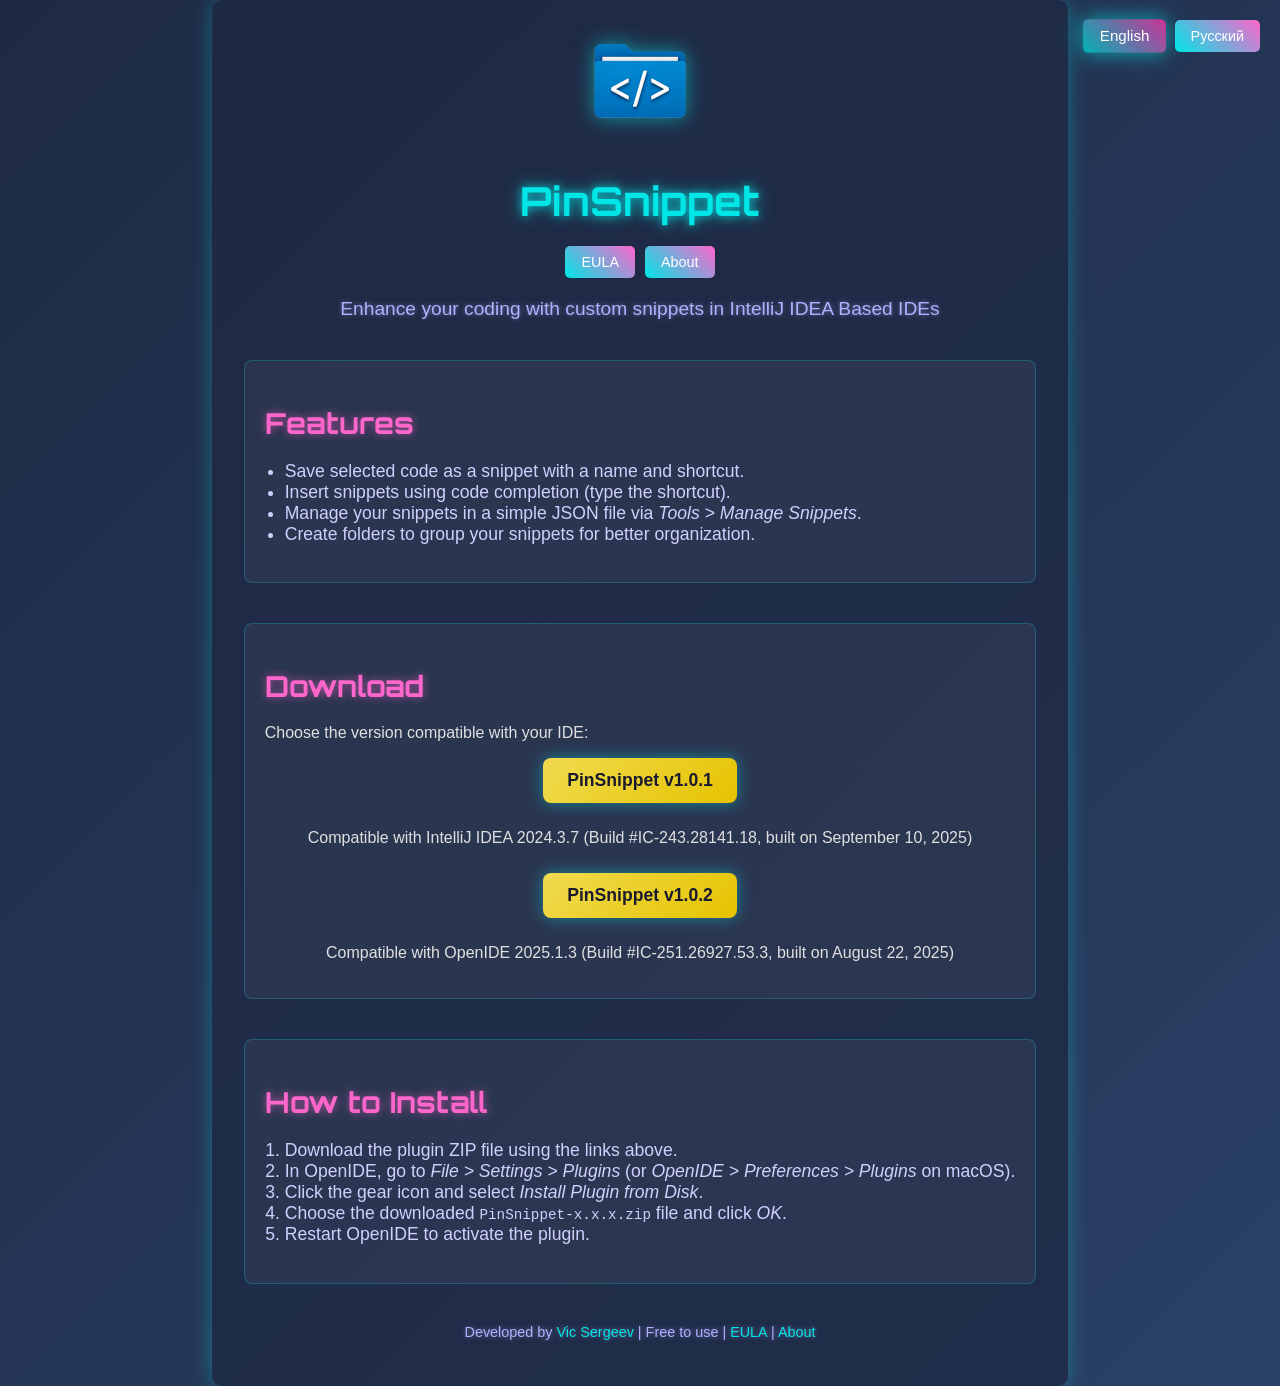
<file: index.html>
<!DOCTYPE html>
<html lang="en">
<head>
    <meta charset="UTF-8">
    <meta name="viewport" content="width=device-width, initial-scale=1.0">
    <title>PinSnippet - IDEA Based IDE Plugin</title>
    <link rel="stylesheet" href="src/styles.css">
</head>
<body>
    <div class="container">
        <div class="language-switcher">
            <button class="language-button" data-lang="en">English</button>
            <button class="language-button" data-lang="ru">Русский</button>
        </div>
        <img src="src/img.png" alt="PinSnippet Icon" class="icon">
        <h1 data-i18n="home_title">PinSnippet</h1>
        <div class="nav-links">
            <a href="eula.html" class="nav-button" data-i18n="nav_eula">EULA</a>
            <a href="about.html" class="nav-button" data-i18n="nav_about">About</a>
        </div>
        <p class="tagline" data-i18n="tagline">Enhance your coding with custom snippets in IntelliJ IDEA Based IDEs</p>
        
        <section class="features">
            <h2 data-i18n="features_title">Features</h2>
            <ul>
                <li data-i18n="feature_1">Save selected code as a snippet with a name and shortcut.</li>
                <li data-i18n="feature_2">Insert snippets using code completion (type the shortcut).</li>
                <li data-i18n="feature_3">Manage your snippets in a simple JSON file via <em>Tools > Manage Snippets</em>.</li>
                <li data-i18n="feature_4">Create folders to group your snippets for better organization.</li>
            </ul>
        </section>
        <section class="download">
            <h2 data-i18n="download_title">Download</h2>
            <p data-i18n="download_text">Choose the version compatible with your IDE:</p>
            <div class="download-buttons">
                <a href="downloads/PinSnippet-1.0.1.zip" class="download-button" data-i18n="download_button_1_0_1">PinSnippet v1.0.1</a>
                <p data-i18n="download_note_1_0_1">Compatible with IntelliJ IDEA 2024.3.7 (Build #IC-243.28141.18, built on September 10, 2025)</p>
                <a href="downloads/PinSnippet-1.0.2.zip" class="download-button" data-i18n="download_button_1_0_2">PinSnippet v1.0.2</a>
                <p data-i18n="download_note_1_0_2">Compatible with OpenIDE 2025.1.3 (Build #IC-251.26927.53.3, built on August 22, 2025)</p>
            </div>
        </section>
        <section class="installation">
            <h2 data-i18n="installation_title">How to Install</h2>
            <ol>
                <li data-i18n="install_step_1">Download the plugin ZIP file using the links above.</li>
                <li data-i18n="install_step_2">In OpenIDE, go to <em>File > Settings > Plugins</em> (or <em>OpenIDE > Preferences > Plugins</em> on macOS).</li>
                <li data-i18n="install_step_3">Click the gear icon and select <em>Install Plugin from Disk</em>.</li>
                <li data-i18n="install_step_4">Choose the downloaded <code>PinSnippet-x.x.x.zip</code> file and click <em>OK</em>.</li>
                <li data-i18n="install_step_5">Restart OpenIDE to activate the plugin.</li>
            </ol>
        </section>
        <footer>
            <p>Developed by <a href="https://github.com/VicTheGeek">Vic Sergeev</a> | Free to use | <a href="eula.html">EULA</a> | <a href="about.html">About</a></p>
        </footer>
    </div>
    <script src="src/localization.js"></script>
</body>
</html>
</file>
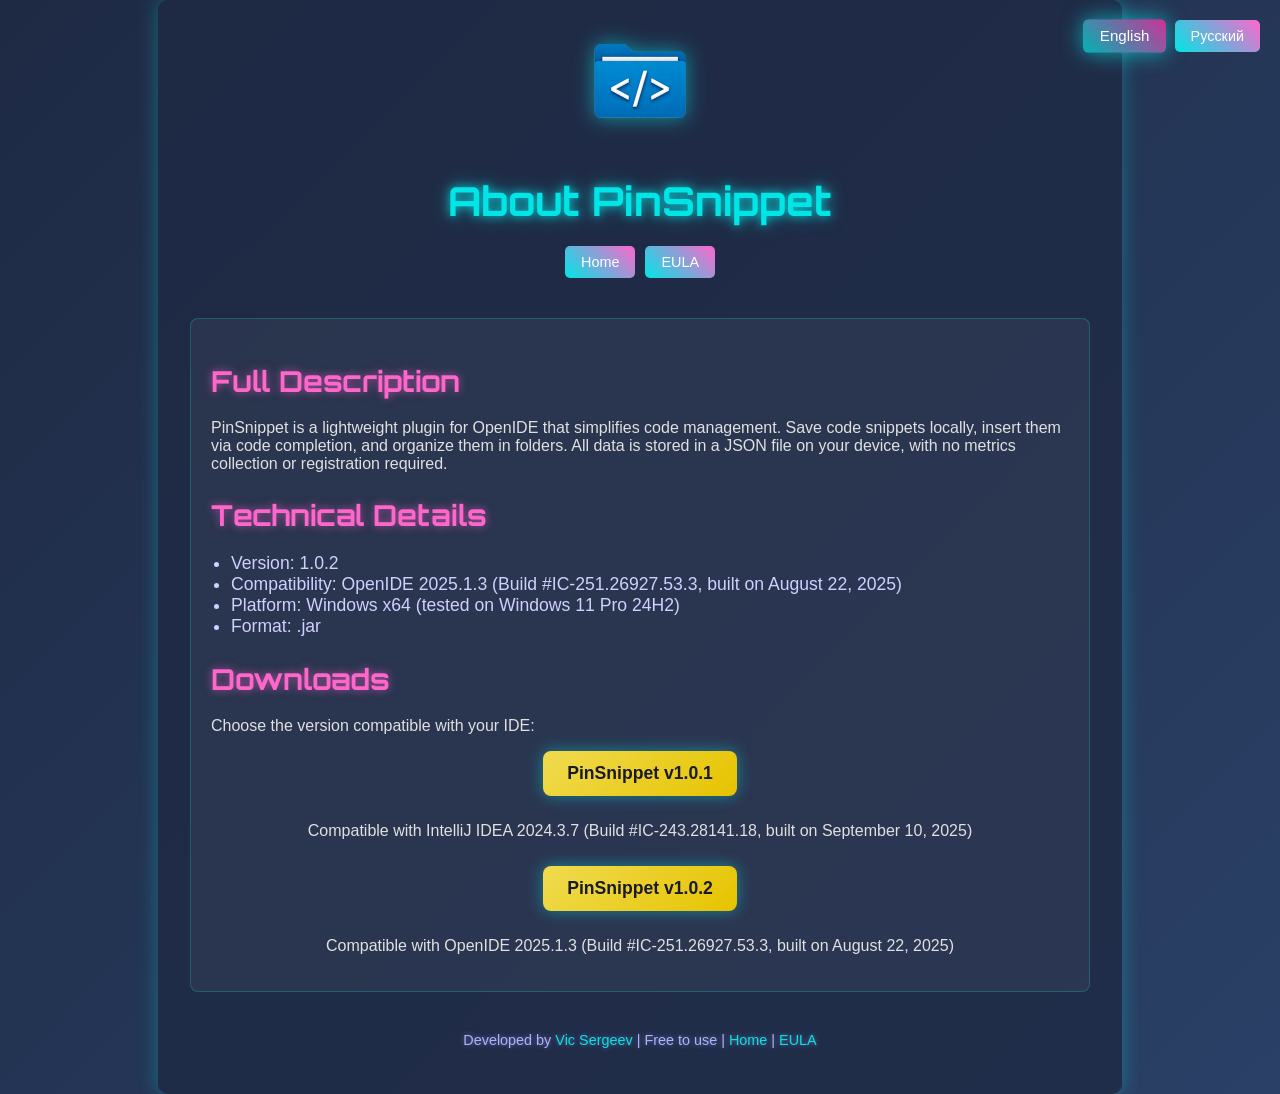
<file: about.html>
<!DOCTYPE html>
<html lang="en">
<head>
    <meta charset="UTF-8">
    <meta name="viewport" content="width=device-width, initial-scale=1.0">
    <title>PinSnippet - About</title>
    <link rel="stylesheet" href="src/styles.css">
</head>
<body>
    <div class="container">
        <div class="language-switcher">
            <button class="language-button" data-lang="en">English</button>
            <button class="language-button" data-lang="ru">Русский</button>
        </div>
        <img src="src/img.png" alt="PinSnippet Icon" class="icon">
        <h1 data-i18n="about_title">About PinSnippet</h1>
        <div class="nav-links">
            <a href="index.html" class="nav-button" data-i18n="nav_home">Home</a>
            <a href="eula.html" class="nav-button" data-i18n="nav_eula">EULA</a>
        </div>
        <section class="about">
            <h2 data-i18n="full_description_title">Full Description</h2>
            <p data-i18n="full_description_text">PinSnippet is a lightweight plugin for OpenIDE that simplifies code management. Save code snippets locally, insert them via code completion, and organize them in folders. All data is stored in a JSON file on your device, with no metrics collection or registration required.</p>
            
            <h2 data-i18n="technical_details_title">Technical Details</h2>
            <ul>
                <li data-i18n="tech_detail_version">Version: 1.0.2</li>
                <li data-i18n="tech_detail_compatibility">Compatibility: OpenIDE 2025.1.3 (Build #IC-251.26927.53.3, built on August 22, 2025)</li>
                <li data-i18n="tech_detail_platform">Platform: Windows x64 (tested on Windows 11 Pro 24H2)</li>
                <li data-i18n="tech_detail_format">Format: .jar</li>
            </ul>
            
            <h2 data-i18n="downloads_title">Downloads</h2>
            <p data-i18n="download_text">Choose the version compatible with your IDE:</p>
            <div class="download-buttons">
                <a href="downloads/PinSnippet-1.0.1.zip" class="download-button" data-i18n="download_button_1_0_1">PinSnippet v1.0.1</a>
                <p data-i18n="download_note_1_0_1">Compatible with IntelliJ IDEA 2024.3.7 (Build #IC-243.28141.18, built on September 10, 2025)</p>
                <a href="downloads/PinSnippet-1.0.2.zip" class="download-button" data-i18n="download_button_1_0_2">PinSnippet v1.0.2</a>
                <p data-i18n="download_note_1_0_2">Compatible with OpenIDE 2025.1.3 (Build #IC-251.26927.53.3, built on August 22, 2025)</p>
            </div>
        </section>
        <footer>
            <p>Developed by <a href="https://github.com/VicTheGeek">Vic Sergeev</a> | Free to use | <a href="index.html">Home</a> | <a href="eula.html">EULA</a></p>
        </footer>
    </div>
    <script src="src/localization.js"></script>
</body>
</html>
</file>
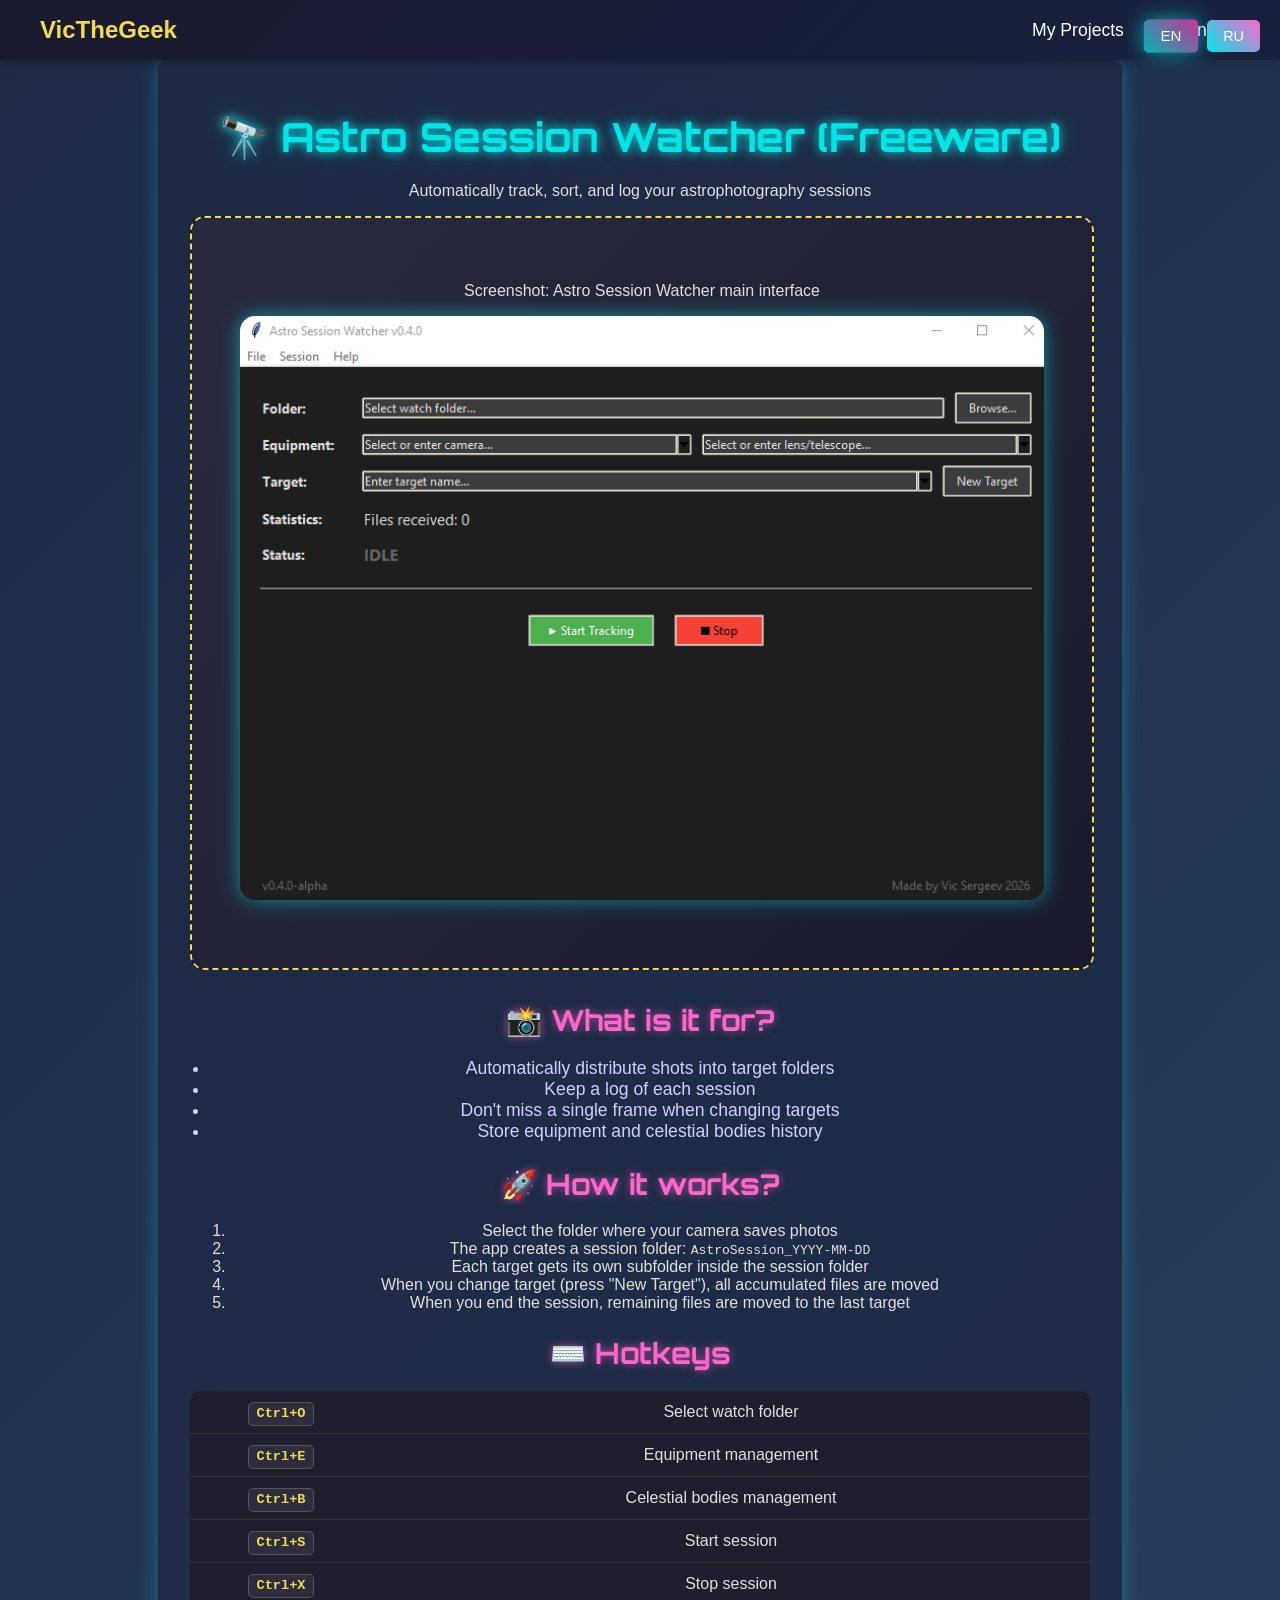
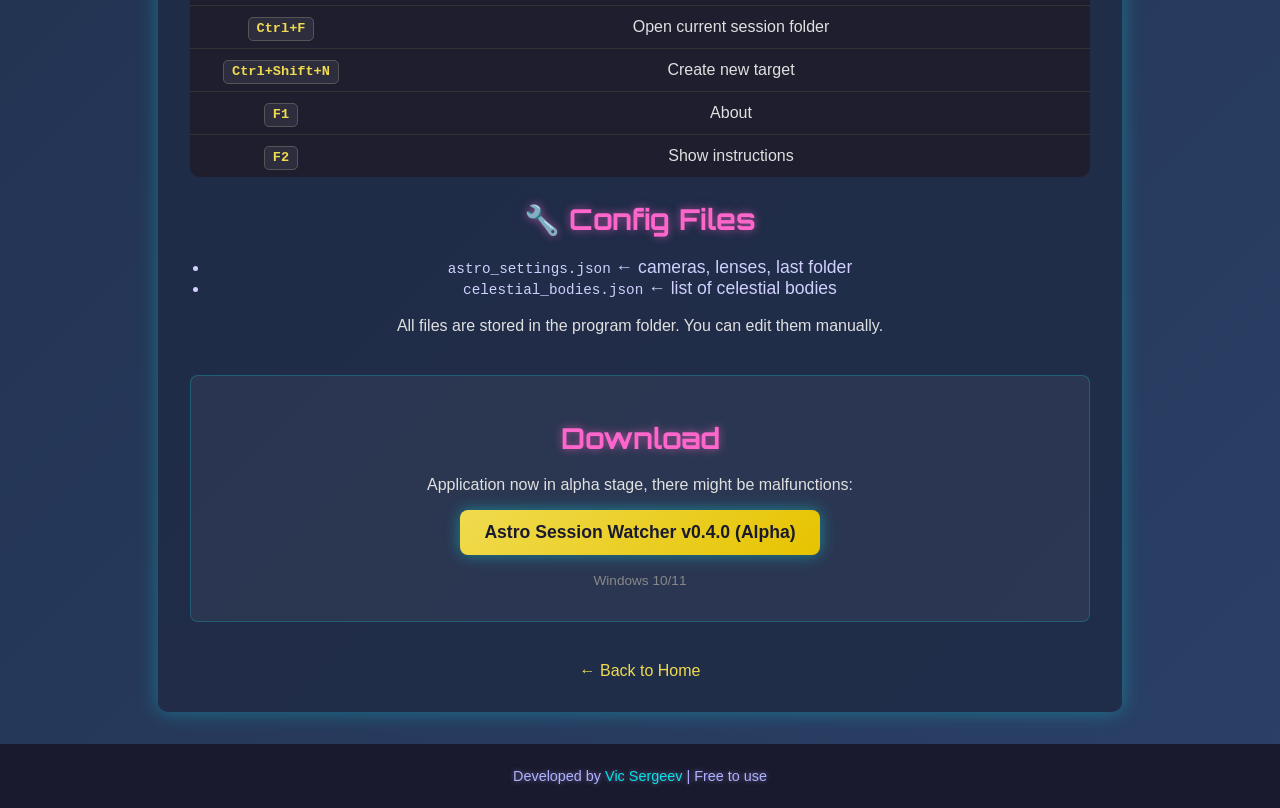
<file: astro.html>
<!DOCTYPE html>
<html lang="en">
<head>
    <meta charset="UTF-8">
    <meta name="viewport" content="width=device-width, initial-scale=1.0">
    <title>Astro Session Watcher - Astrophotography Tool</title>
    <link rel="stylesheet" href="src/styles.css">
</head>
<body>
    <nav class="navbar">
        <div class="nav-container">
            <div class="nav-logo">
                <a href="index.html">VicTheGeek</a>
            </div>
            <ul class="nav-menu">
                <li><a href="projects.html">My Projects</a></li>
                <li><a href="astronomy.html">Astronomy</a></li>
            </ul>
            <div class="language-switcher">
                <button class="language-button" data-lang="en">EN</button>
                <button class="language-button" data-lang="ru">RU</button>
            </div>
        </div>
    </nav>

    <main class="project-page">
        <div class="container">

            <h1>🔭 Astro Session Watcher (Freeware)</h1>
            <p class="project-tagline">Automatically track, sort, and log your astrophotography sessions</p>

            <div class="screenshot-placeholder full-width">
                <div class="placeholder-content">
                    <p>Screenshot: Astro Session Watcher main interface</p>
                    <img src="src/1.png" alt="ASW" class="icon">
                </div>
            </div>

            <section class="project-description">
                <h2>📸 What is it for?</h2>
                <ul>
                    <li>Automatically distribute shots into target folders</li>
                    <li>Keep a log of each session</li>
                    <li>Don't miss a single frame when changing targets</li>
                    <li>Store equipment and celestial bodies history</li>
                </ul>
            </section>

            <section class="project-description">
                <h2>🚀 How it works?</h2>
                <ol>
                    <li>Select the folder where your camera saves photos</li>
                    <li>The app creates a session folder: <code>AstroSession_YYYY-MM-DD</code></li>
                    <li>Each target gets its own subfolder inside the session folder</li>
                    <li>When you change target (press "New Target"), all accumulated files are moved</li>
                    <li>When you end the session, remaining files are moved to the last target</li>
                </ol>
            </section>

            <section class="project-description">
                <h2>⌨️ Hotkeys</h2>
                <table class="hotkeys-table">
                    <tr><td><kbd>Ctrl+O</kbd></td><td>Select watch folder</td></tr>
                    <tr><td><kbd>Ctrl+E</kbd></td><td>Equipment management</td></tr>
                    <tr><td><kbd>Ctrl+B</kbd></td><td>Celestial bodies management</td></tr>
                    <tr><td><kbd>Ctrl+S</kbd></td><td>Start session</td></tr>
                    <tr><td><kbd>Ctrl+X</kbd></td><td>Stop session</td></tr>
                    <tr><td><kbd>Ctrl+F</kbd></td><td>Open current session folder</td></tr>
                    <tr><td><kbd>Ctrl+Shift+N</kbd></td><td>Create new target</td></tr>
                    <tr><td><kbd>F1</kbd></td><td>About</td></tr>
                    <tr><td><kbd>F2</kbd></td><td>Show instructions</td></tr>
                </table>
            </section>

            <section class="project-description">
                <h2>🔧 Config Files</h2>
                <ul>
                    <li><code>astro_settings.json</code> ← cameras, lenses, last folder</li>
                    <li><code>celestial_bodies.json</code> ← list of celestial bodies</li>
                </ul>
                <p>All files are stored in the program folder. You can edit them manually.</p>
            </section>

            <!-- Исправленный блок Download - теперь текст свой и выравнивание по центру -->
            <section class="download download-centered">
                <h2>Download</h2>
                <p>Application now in alpha stage, there might be malfunctions:</p>
                <div class="download-buttons">
                    <a href="downloads/ASW-v.0.4.0-alpha.zip" class="download-button">Astro Session Watcher v0.4.0 (Alpha)</a>
                    <p class="download-note">Windows 10/11</p>
                </div>
            </section>

            <div class="back-link">
                <a href="index.html">← Back to Home</a>
            </div>
        </div>
    </main>

    <footer class="footer-centered">
        <p>Developed by <a href="https://github.com/VicTheGeek">Vic Sergeev</a> | Free to use</p>
    </footer>

    <script src="src/localization.js"></script>
</body>
</html>
</file>
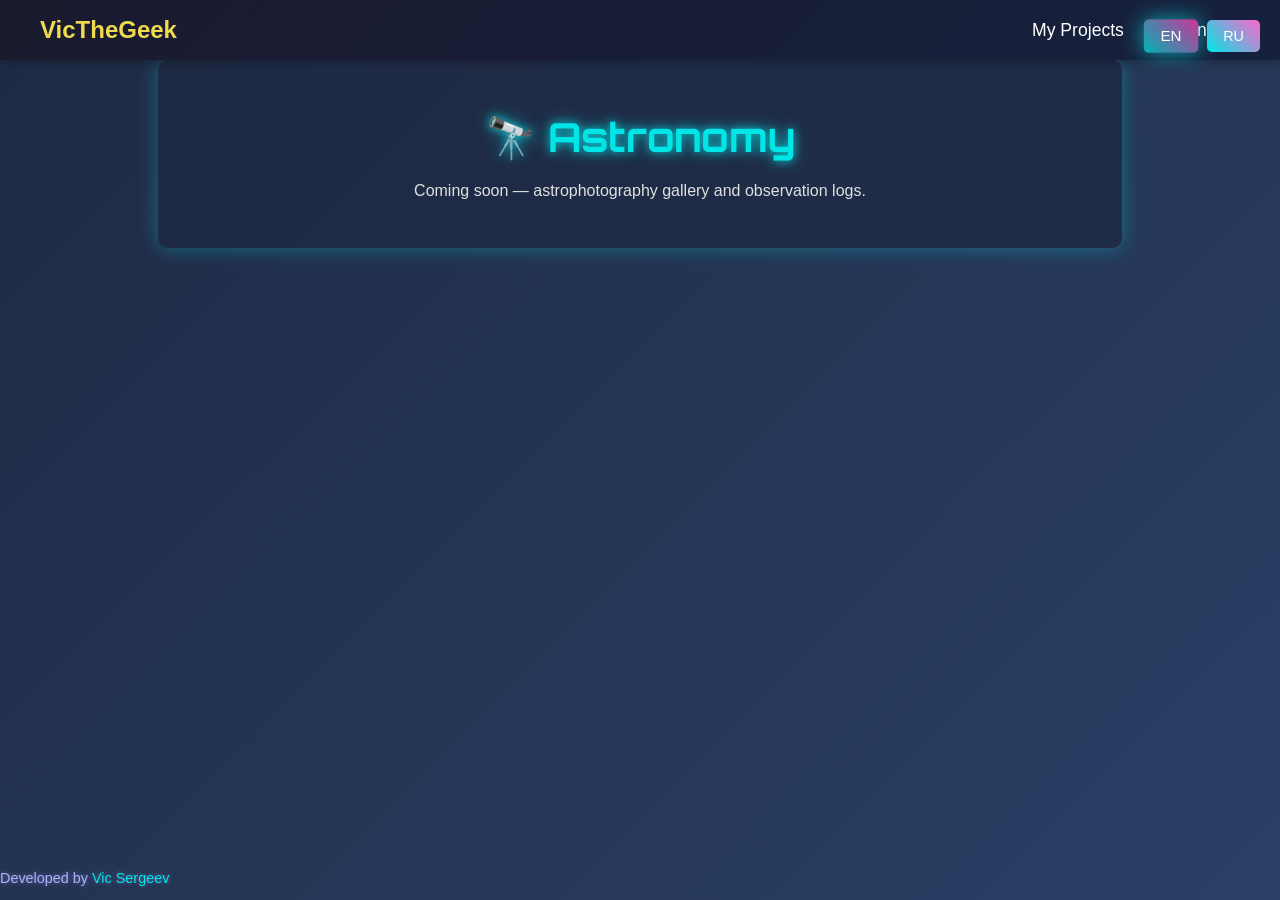
<file: astronomy.html>
<!DOCTYPE html>
<html lang="en">
<head>
    <meta charset="UTF-8">
    <meta name="viewport" content="width=device-width, initial-scale=1.0">
    <title>Astronomy - VicTheGeek</title>
    <link rel="stylesheet" href="src/styles.css">
</head>
<body>
    <nav class="navbar">
        <div class="nav-container">
            <div class="nav-logo">
                <a href="index.html">VicTheGeek</a>
            </div>
            <ul class="nav-menu">
                <li><a href="projects.html">My Projects</a></li>
                <li><a href="astronomy.html">Astronomy</a></li>
            </ul>
            <div class="language-switcher">
                <button class="language-button" data-lang="en">EN</button>
                <button class="language-button" data-lang="ru">RU</button>
            </div>
        </div>
    </nav>

    <main class="astronomy-page">
        <div class="container">
            <h1>🔭 Astronomy</h1>
            <p>Coming soon — astrophotography gallery and observation logs.</p>
        </div>
    </main>

    <footer>
        <p>Developed by <a href="https://github.com/VicTheGeek">Vic Sergeev</a></p>
    </footer>

    <script src="src/localization.js"></script>
</body>
</html>
</file>
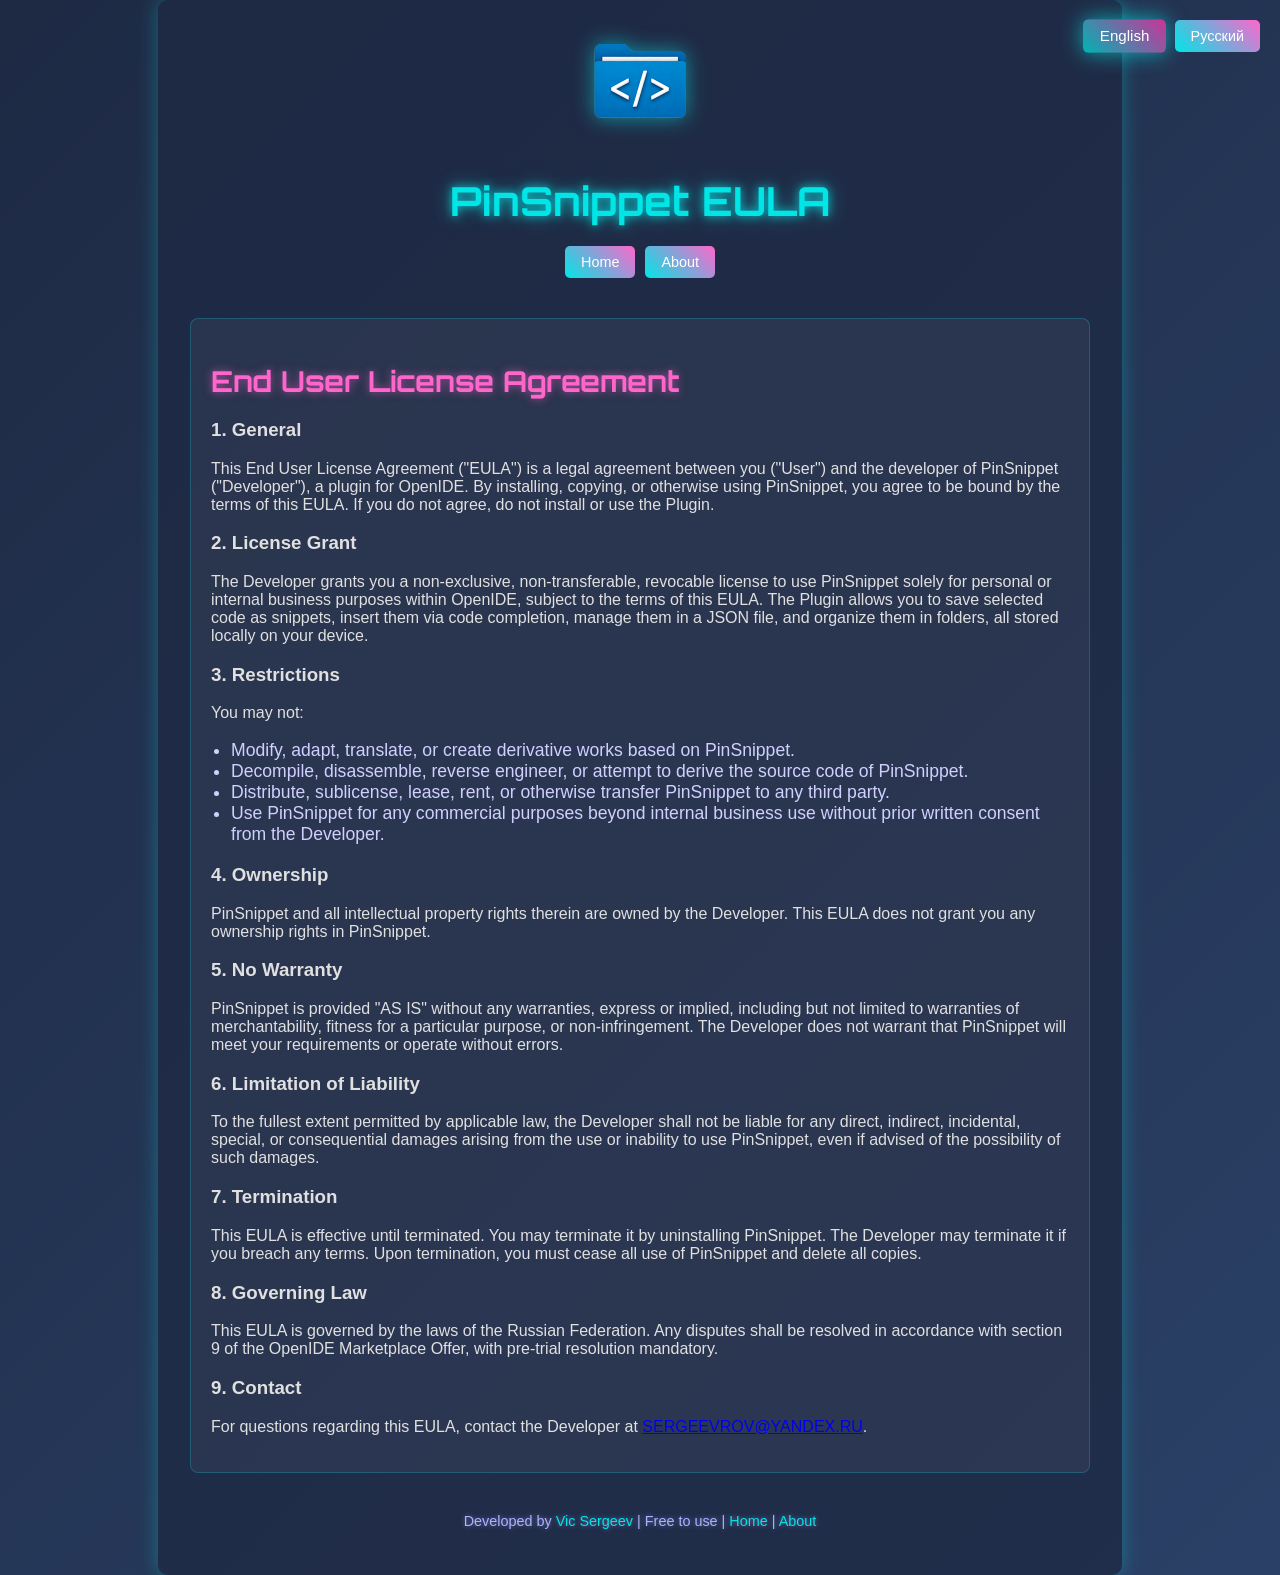
<file: eula.html>
<!DOCTYPE html>
<html lang="en">
<head>
    <meta charset="UTF-8">
    <meta name="viewport" content="width=device-width, initial-scale=1.0">
    <title>PinSnippet - EULA</title>
    <link rel="stylesheet" href="src/styles.css">
</head>
<body>
    <div class="container">
        <div class="language-switcher">
            <button class="language-button" data-lang="en">English</button>
            <button class="language-button" data-lang="ru">Русский</button>
        </div>
        <img src="src/img.png" alt="PinSnippet Icon" class="icon">
        <h1 data-i18n="eula_title">PinSnippet EULA</h1>
        <div class="nav-links">
            <a href="index.html" class="nav-button" data-i18n="nav_home">Home</a>
            <a href="about.html" class="nav-button" data-i18n="nav_about">About</a>
        </div>
        <section class="eula">
            <div id="eula-english">
                <h2 data-i18n="eula_english_title">End User License Agreement</h2>
                <h3>1. General</h3>
                <p>This End User License Agreement ("EULA") is a legal agreement between you ("User") and the developer of PinSnippet ("Developer"), a plugin for OpenIDE. By installing, copying, or otherwise using PinSnippet, you agree to be bound by the terms of this EULA. If you do not agree, do not install or use the Plugin.</p>
                <h3>2. License Grant</h3>
                <p>The Developer grants you a non-exclusive, non-transferable, revocable license to use PinSnippet solely for personal or internal business purposes within OpenIDE, subject to the terms of this EULA. The Plugin allows you to save selected code as snippets, insert them via code completion, manage them in a JSON file, and organize them in folders, all stored locally on your device.</p>
                <h3>3. Restrictions</h3>
                <p>You may not:</p>
                <ul>
                    <li>Modify, adapt, translate, or create derivative works based on PinSnippet.</li>
                    <li>Decompile, disassemble, reverse engineer, or attempt to derive the source code of PinSnippet.</li>
                    <li>Distribute, sublicense, lease, rent, or otherwise transfer PinSnippet to any third party.</li>
                    <li>Use PinSnippet for any commercial purposes beyond internal business use without prior written consent from the Developer.</li>
                </ul>
                <h3>4. Ownership</h3>
                <p>PinSnippet and all intellectual property rights therein are owned by the Developer. This EULA does not grant you any ownership rights in PinSnippet.</p>
                <h3>5. No Warranty</h3>
                <p>PinSnippet is provided "AS IS" without any warranties, express or implied, including but not limited to warranties of merchantability, fitness for a particular purpose, or non-infringement. The Developer does not warrant that PinSnippet will meet your requirements or operate without errors.</p>
                <h3>6. Limitation of Liability</h3>
                <p>To the fullest extent permitted by applicable law, the Developer shall not be liable for any direct, indirect, incidental, special, or consequential damages arising from the use or inability to use PinSnippet, even if advised of the possibility of such damages.</p>
                <h3>7. Termination</h3>
                <p>This EULA is effective until terminated. You may terminate it by uninstalling PinSnippet. The Developer may terminate it if you breach any terms. Upon termination, you must cease all use of PinSnippet and delete all copies.</p>
                <h3>8. Governing Law</h3>
                <p>This EULA is governed by the laws of the Russian Federation. Any disputes shall be resolved in accordance with section 9 of the OpenIDE Marketplace Offer, with pre-trial resolution mandatory.</p>
                <h3>9. Contact</h3>
                <p>For questions regarding this EULA, contact the Developer at <a href="mailto:SERGEEVROV@YANDEX.RU">SERGEEVROV@YANDEX.RU</a>.</p>
            </div>

            <div id="eula-russian" style="display: none;">
                <h2 data-i18n="eula_russian_title">Лицензионное соглашение с конечным пользователем</h2>
                <h3>1. Общие положения</h3>
                <p>Настоящее Лицензионное соглашение с конечным пользователем ("EULA") является юридическим соглашением между вами ("Пользователь") и разработчиком PinSnippet ("Разработчик"), плагина для OpenIDE. Устанавливая, копируя или иным образом используя PinSnippet, вы соглашаетесь соблюдать условия данного EULA. Если вы не согласны, не устанавливайте и не используйте Плагин.</p>
                <h3>2. Предоставление лицензии</h3>
                <p>Разработчик предоставляет вам неисключительную, непередаваемую, отзывную лицензию на использование PinSnippet исключительно для личных или внутренних деловых целей в рамках OpenIDE в соответствии с условиями данного EULA. Плагин позволяет сохранять выделенный код в виде сниппетов, вставлять их через автодополнение кода, управлять ими в JSON-файле и организовывать в папки, при этом все данные хранятся локально на вашем устройстве.</p>
                <h3>3. Ограничения</h3>
                <p>Вы не имеете права:</p>
                <ul>
                    <li>Модифицировать, адаптировать, переводить или создавать производные работы на основе PinSnippet.</li>
                    <li>Декомпилировать, дизассемблировать, осуществлять реверс-инжиниринг или иным образом пытаться получить исходный код PinSnippet.</li>
                    <li>Распространять, сублицензировать, сдавать в аренду или иным образом передавать PinSnippet третьим лицам.</li>
                    <li>Использовать PinSnippet в коммерческих целях за пределами внутреннего делового использования без предварительного письменного согласия Разработчика.</li>
                </ul>
                <h3>4. Право собственности</h3>
                <p>PinSnippet и все права интеллектуальной собственности на него принадлежат Разработчику. Данное EULA не предоставляет вам прав собственности на PinSnippet.</p>
                <h3>5. Отсутствие гарантий</h3>
                <p>PinSnippet предоставляется "КАК ЕСТЬ" без каких-либо гарантий, явных или подразумеваемых, включая, но не ограничиваясь, гарантиями товарной пригодности, пригодности для определённой цели или ненарушения прав. Разработчик не гарантирует, что PinSnippet будет соответствовать вашим требованиям или работать без ошибок.</p>
                <h3>6. Ограничение ответственности</h3>
                <p>В максимальной степени, разрешённой применимым законодательством, Разработчик не несёт ответственности за любые прямые, косвенные, случайные, специальные или косвенные убытки, возникшие в результате использования или невозможности использования PinSnippet, даже если он был уведомлён о возможности таких убытков.</p>
                <h3>7. Прекращение действия</h3>
                <p>Данное EULA действует до его прекращения. Вы можете прекратить его действие, удалив PinSnippet. Разработчик может прекратить его действие в случае нарушения вами условий. При прекращении вы обязаны прекратить использование PinSnippet и удалить все его копии.</p>
                <h3>8. Применимое право</h3>
                <p>Данное EULA регулируется законодательством Российской Федерации. Любые споры разрешаются в соответствии с пунктом 9 Оферты маркетплейса OpenIDE, с обязательным досудебным порядком урегулирования.</p>
                <h3>9. Контакты</h3>
                <p>По вопросам, связанным с данным EULA, обращайтесь к Разработчику по адресу <a href="mailto:SERGEEVROV@YANDEX.RU">vic@example.com</a>.</p>
            </div>
        </section>

        <footer>
            <p>Developed by <a href="https://github.com/VicTheGeek">Vic Sergeev</a> | Free to use | <a href="index.html">Home</a> | <a href="about.html">About</a></p>
        </footer>
    </div>
    <script src="src/localization.js"></script>
</body>
</html>
</file>
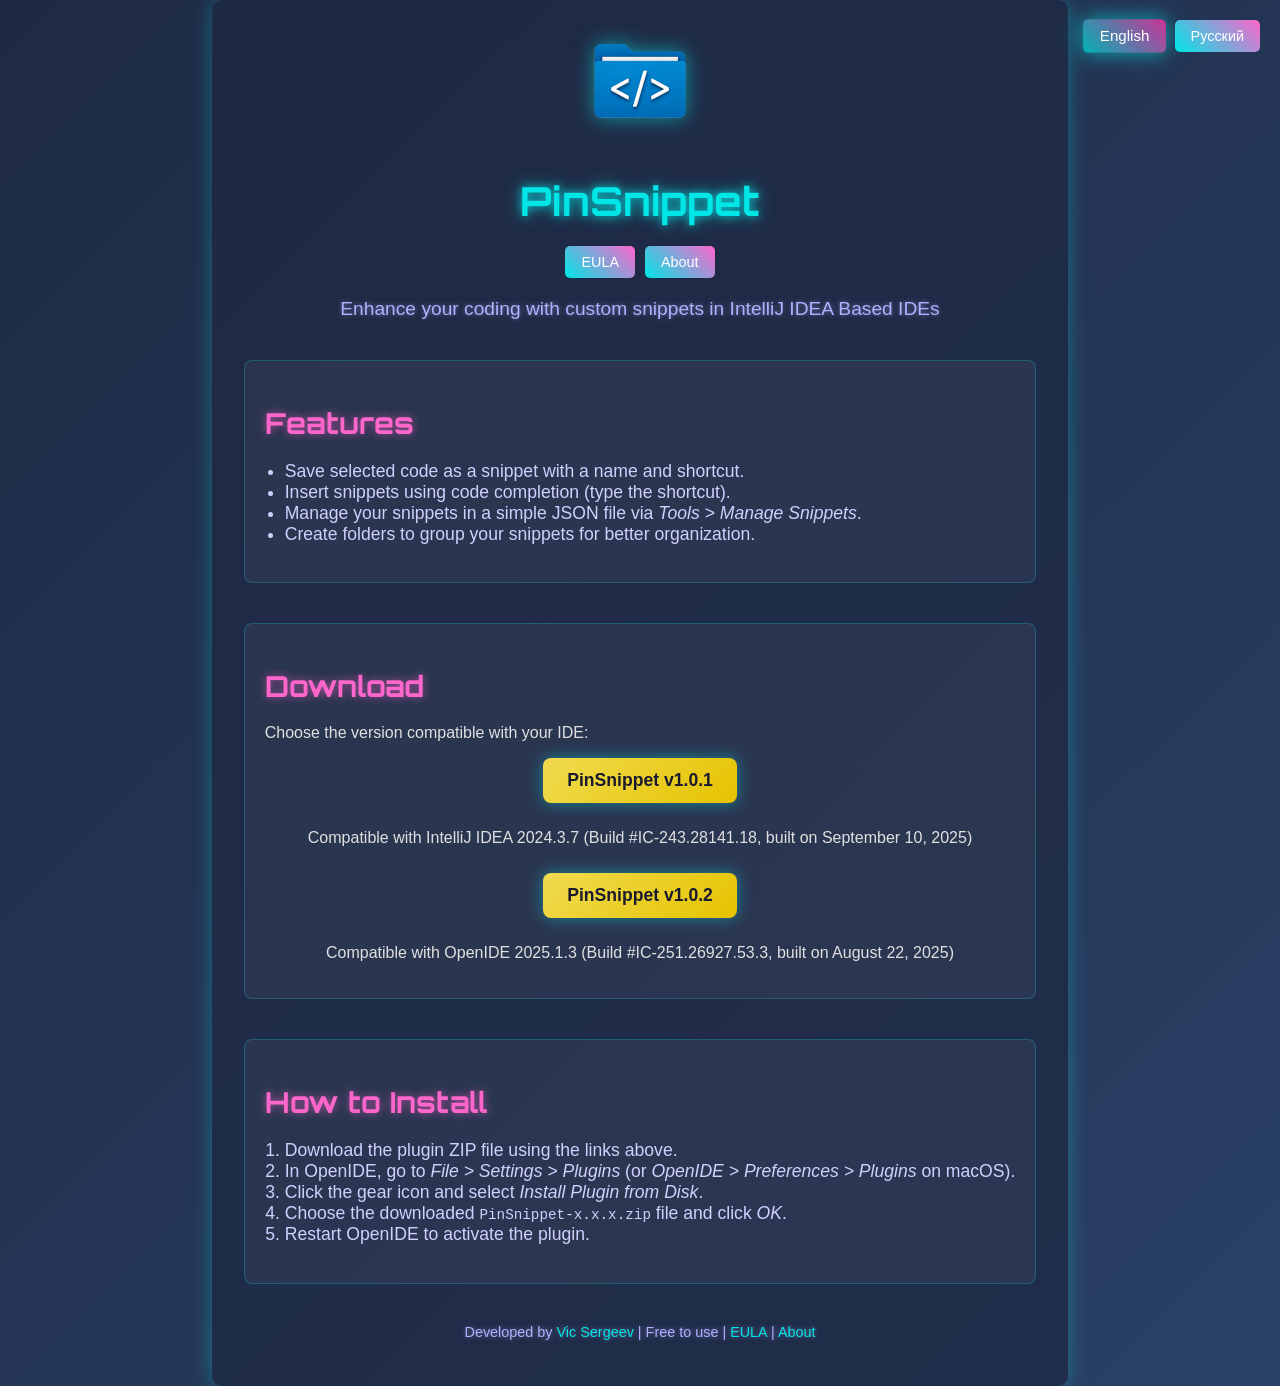
<file: pinsnippet.html>
<!DOCTYPE html>
<html lang="en">
<head>
    <meta charset="UTF-8">
    <meta name="viewport" content="width=device-width, initial-scale=1.0">
    <title>PinSnippet - IDEA Based IDE Plugin</title>
    <link rel="stylesheet" href="src/styles.css">
</head>
<body>
    <div class="container">
        <div class="language-switcher">
            <button class="language-button" data-lang="en">English</button>
            <button class="language-button" data-lang="ru">Русский</button>
        </div>
        <img src="src/img.png" alt="PinSnippet Icon" class="icon">
        <h1 data-i18n="home_title">PinSnippet</h1>
        <div class="nav-links">
            <a href="eula.html" class="nav-button" data-i18n="nav_eula">EULA</a>
            <a href="about.html" class="nav-button" data-i18n="nav_about">About</a>
        </div>
        <p class="tagline" data-i18n="tagline">Enhance your coding with custom snippets in IntelliJ IDEA Based IDEs</p>
        
        <section class="features">
            <h2 data-i18n="features_title">Features</h2>
            <ul>
                <li data-i18n="feature_1">Save selected code as a snippet with a name and shortcut.</li>
                <li data-i18n="feature_2">Insert snippets using code completion (type the shortcut).</li>
                <li data-i18n="feature_3">Manage your snippets in a simple JSON file via <em>Tools > Manage Snippets</em>.</li>
                <li data-i18n="feature_4">Create folders to group your snippets for better organization.</li>
            </ul>
        </section>
        <section class="download">
            <h2 data-i18n="download_title">Download</h2>
            <p data-i18n="download_text">Choose the version compatible with your IDE:</p>
            <div class="download-buttons">
                <a href="downloads/PinSnippet-1.0.1.zip" class="download-button" data-i18n="download_button_1_0_1">PinSnippet v1.0.1</a>
                <p data-i18n="download_note_1_0_1">Compatible with IntelliJ IDEA 2024.3.7 (Build #IC-243.28141.18, built on September 10, 2025)</p>
                <a href="downloads/PinSnippet-1.0.2.zip" class="download-button" data-i18n="download_button_1_0_2">PinSnippet v1.0.2</a>
                <p data-i18n="download_note_1_0_2">Compatible with OpenIDE 2025.1.3 (Build #IC-251.26927.53.3, built on August 22, 2025)</p>
            </div>
        </section>
        <section class="installation">
            <h2 data-i18n="installation_title">How to Install</h2>
            <ol>
                <li data-i18n="install_step_1">Download the plugin ZIP file using the links above.</li>
                <li data-i18n="install_step_2">In OpenIDE, go to <em>File > Settings > Plugins</em> (or <em>OpenIDE > Preferences > Plugins</em> on macOS).</li>
                <li data-i18n="install_step_3">Click the gear icon and select <em>Install Plugin from Disk</em>.</li>
                <li data-i18n="install_step_4">Choose the downloaded <code>PinSnippet-x.x.x.zip</code> file and click <em>OK</em>.</li>
                <li data-i18n="install_step_5">Restart OpenIDE to activate the plugin.</li>
            </ol>
        </section>
        <footer>
            <p>Developed by <a href="https://github.com/VicTheGeek">Vic Sergeev</a> | Free to use | <a href="eula.html">EULA</a> | <a href="about.html">About</a></p>
        </footer>
    </div>
    <script src="src/localization.js"></script>
</body>
</html>
</file>
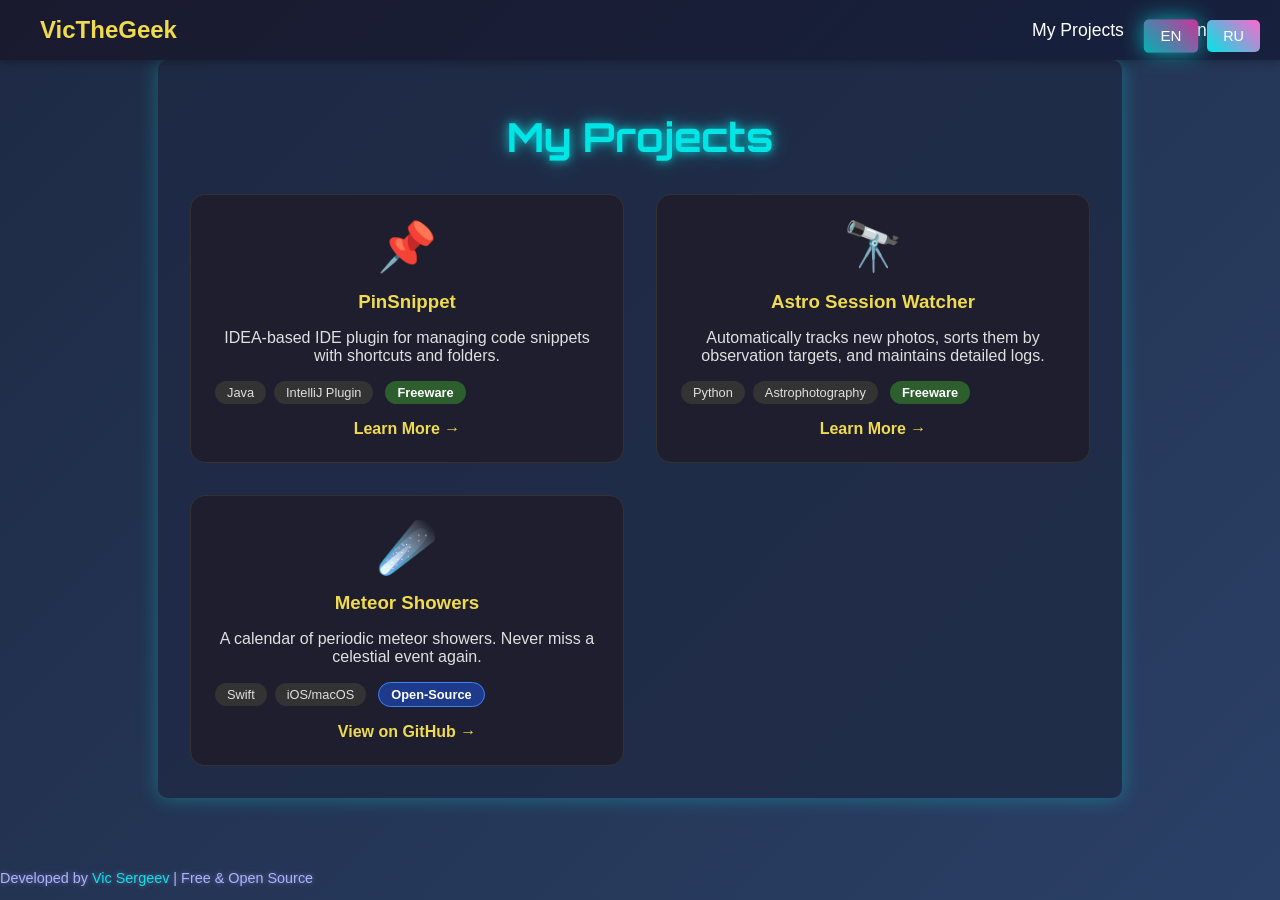
<file: projects.html>
<!DOCTYPE html>
<html lang="en">
<head>
    <meta charset="UTF-8">
    <meta name="viewport" content="width=device-width, initial-scale=1.0">
    <title>My Projects - VicTheGeek</title>
    <link rel="stylesheet" href="src/styles.css">
</head>
<body>
    <nav class="navbar">
        <div class="nav-container">
            <div class="nav-logo">
                <a href="index.html">VicTheGeek</a>
            </div>
            <ul class="nav-menu">
                <li><a href="projects.html">My Projects</a></li>
                <li><a href="astronomy.html">Astronomy</a></li>
            </ul>
            <div class="language-switcher">
                <button class="language-button" data-lang="en">EN</button>
                <button class="language-button" data-lang="ru">RU</button>
            </div>
        </div>
    </nav>

    <main class="projects-page">
        <div class="container">
            <h1>My Projects</h1>
            <div class="projects-grid full-grid">
                <!-- Карточка PinSnippet -->
                <div class="project-card">
                    <div class="project-icon">📌</div>
                    <h3>PinSnippet</h3>
                    <p>IDEA-based IDE plugin for managing code snippets with shortcuts and folders.</p>
                    <div class="project-tags">
                        <span>Java</span>
                        <span>IntelliJ Plugin</span>
                        <span class="license-tag freeware">Freeware</span>
                    </div>
                    <a href="pinsnippet.html" class="project-link">Learn More →</a>
                </div>

                <!-- Карточка Astro Session Watcher -->
                <div class="project-card">
                    <div class="project-icon">🔭</div>
                    <h3>Astro Session Watcher</h3>
                    <p>Automatically tracks new photos, sorts them by observation targets, and maintains detailed logs.</p>
                    <div class="project-tags">
                        <span>Python</span>
                        <span>Astrophotography</span>
                        <span class="license-tag freeware">Freeware</span>
                    </div>
                    <a href="astro.html" class="project-link">Learn More →</a>
                </div>

                <!-- Новая карточка Meteor Showers -->
                <div class="project-card">
                    <div class="project-icon">☄️</div>
                    <h3>Meteor Showers</h3>
                    <p>A calendar of periodic meteor showers. Never miss a celestial event again.</p>
                    <div class="project-tags">
                        <span>Swift</span>
                        <span>iOS/macOS</span>
                        <span class="license-tag opensource">Open-Source</span>
                    </div>
                    <a href="https://github.com/vsrov161/MeteorShowers" class="project-link" target="_blank" rel="noopener noreferrer">View on GitHub →</a>
                </div>
            </div>
        </div>
    </main>

    <footer>
        <p>Developed by <a href="https://github.com/VicTheGeek">Vic Sergeev</a> | Free & Open Source</p>
    </footer>

    <script src="src/localization.js"></script>
</body>
</html>
</file>
<file: src/styles.css>
@import url('https://fonts.googleapis.com/css2?family=Orbitron:wght@400;700&display=swap');
body {
    margin: 0;
    font-family: -apple-system, BlinkMacSystemFont, 'Segoe UI', Roboto, sans-serif;
    color: #e0e0e0;
    background: linear-gradient(135deg, #1e2a44, #2a4066, #4b2e5a);
    animation: neonGradient 12s ease infinite;
    background-size: 200% 200%;
}
@keyframes neonGradient {
    0% { background-position: 0% 50%; }
    50% { background-position: 100% 50%; }
    100% { background-position: 0% 50%; }
}
.container {
    max-width: 800px;
    margin: 0 auto;
    padding: 40px 20px;
    text-align: center;
    background: rgba(30, 42, 68, 0.8);
    border-radius: 10px;
    box-shadow: 0 0 20px rgba(0, 255, 255, 0.3);
}
.icon {
    width: 100px;
    height: 100px;
    margin-bottom: 20px;
    filter: drop-shadow(0 0 10px rgba(0, 255, 255, 0.5));
}
h1 {
    font-family: 'Orbitron', sans-serif;
    font-size: 2.5em;
    margin: 0.5em 0;
    color: #00e6e6;
    text-shadow: 0 0 10px rgba(0, 255, 255, 0.7), 0 0 20px rgba(0, 255, 255, 0.4);
}
.nav-links {
    display: flex;
    justify-content: center;
    gap: 10px;
    margin-bottom: 20px;
}
.tagline {
    font-size: 1.2em;
    color: #b0b0ff;
    margin-bottom: 40px;
    text-shadow: 0 0 5px rgba(176, 176, 255, 0.5);
}
.features, .download, .installation, .eula, .about {
    margin: 40px 0;
    text-align: left;
    padding: 20px;
    background: rgba(255, 255, 255, 0.05);
    border: 1px solid rgba(0, 255, 255, 0.2);
    border-radius: 8px;
}
h2 {
    font-family: 'Orbitron', sans-serif;
    font-size: 1.8em;
    color: #ff66cc;
    margin-bottom: 20px;
    text-shadow: 0 0 8px rgba(255, 102, 204, 0.6);
}
ul {
    list-style: disc;
    padding-left: 20px;
    font-size: 1.1em;
    color: #d0d0ff;
}
.download-buttons {
    display: flex;
    flex-direction: column;
    align-items: center;
    gap: 10px;
}
.download-button {
    display: inline-block;
    padding: 12px 24px;
    background: linear-gradient(45deg, #00e6e6, #ff66cc);
    color: #fff;
    text-decoration: none;
    border-radius: 5px;
    font-size: 1.1em;
    transition: all 0.3s ease;
    box-shadow: 0 0 15px rgba(0, 255, 255, 0.4);
    animation: pulse 2s ease infinite;
}
.download-button:hover {
    background: linear-gradient(45deg, #00b3b3, #cc3399);
    transform: scale(1.1);
    box-shadow: 0 0 25px rgba(0, 255, 255, 0.6), 0 0 40px rgba(255, 102, 204, 0.4);
}
@keyframes pulse {
    0% { box-shadow: 0 0 15px rgba(0, 255, 255, 0.4); }
    50% { box-shadow: 0 0 25px rgba(0, 255, 255, 0.6); }
    100% { box-shadow: 0 0 15px rgba(0, 255, 255, 0.4); }
}
.installation ol {
    padding-left: 20px;
    font-size: 1.1em;
    color: #d0d0ff;
}
footer {
    margin-top: 40px;
    font-size: 0.9em;
    color: #b0b0ff;
    text-shadow: 0 0 5px rgba(176, 176, 255, 0.5);
}
footer a {
    color: #00e6e6;
    text-decoration: none;
}
footer a:hover {
    text-decoration: underline;
    text-shadow: 0 0 10px rgba(0, 255, 255, 0.7);
}
.language-switcher {
    position: absolute;
    top: 20px;
    right: 20px;
    display: flex;
    gap: 10px;
}
.language-button {
    padding: 8px 16px;
    background: linear-gradient(45deg, #00e6e6, #ff66cc);
    border: none;
    border-radius: 5px;
    color: #fff;
    font-size: 0.9em;
    cursor: pointer;
    transition: all 0.3s ease;
}
.language-button:hover {
    background: linear-gradient(45deg, #00b3b3, #cc3399);
    transform: scale(1.1);
    box-shadow: 0 0 15px rgba(0, 255, 255, 0.4);
}
.language-button.active {
    background: linear-gradient(45deg, #00b3b3, #cc3399);
    box-shadow: 0 0 20px rgba(0, 255, 255, 0.6);
    transform: scale(1.05);
}
.nav-button {
    padding: 8px 16px;
    background: linear-gradient(45deg, #00e6e6, #ff66cc);
    border: none;
    border-radius: 5px;
    color: #fff;
    font-size: 0.9em;
    text-decoration: none;
    transition: all 0.3s ease;
}
.nav-button:hover {
    background: linear-gradient(45deg, #00b3b3, #cc3399);
    transform: scale(1.1);
    box-shadow: 0 0 15px rgba(0, 255, 255, 0.4);
}
/* Navbar styles */
.navbar {
    background: linear-gradient(135deg, #1a1a2e 0%, #16213e 100%);
    padding: 1rem 0;
    position: sticky;
    top: 0;
    z-index: 1000;
    box-shadow: 0 2px 10px rgba(0,0,0,0.3);
}

.nav-container {
    max-width: 1200px;
    margin: 0 auto;
    display: flex;
    justify-content: space-between;
    align-items: center;
    padding: 0 2rem;
    flex-wrap: wrap;
}

.nav-logo a {
    font-size: 1.5rem;
    font-weight: bold;
    color: #f0db4f;
    text-decoration: none;
}

.nav-menu {
    display: flex;
    gap: 2rem;
    list-style: none;
    margin: 0;
    padding: 0;
}

.nav-menu a {
    color: #ffffff;
    text-decoration: none;
    font-weight: 500;
    transition: color 0.3s;
}

.nav-menu a:hover {
    color: #f0db4f;
}

/* Landing page */
.landing {
    max-width: 1200px;
    margin: 0 auto;
    padding: 2rem;
}

.hero {
    text-align: center;
    padding: 4rem 2rem;
    background: linear-gradient(135deg, #0f0c29, #302b63, #24243e);
    border-radius: 20px;
    margin-bottom: 3rem;
}

.hero h1 {
    font-size: 3rem;
    margin-bottom: 1rem;
}

.hero-tagline {
    font-size: 1.2rem;
    opacity: 0.9;
}

/* Projects grid */
.featured-projects h2, .projects-page h1 {
    text-align: center;
    margin-bottom: 2rem;
}

.projects-grid {
    display: grid;
    grid-template-columns: repeat(auto-fit, minmax(300px, 1fr));
    gap: 2rem;
}

.full-grid {
    grid-template-columns: repeat(auto-fit, minmax(350px, 1fr));
}

.project-card {
    background: #1e1e2e;
    border-radius: 15px;
    padding: 1.5rem;
    transition: transform 0.3s, box-shadow 0.3s;
    border: 1px solid #333;
}

.project-card:hover {
    transform: translateY(-5px);
    box-shadow: 0 10px 25px rgba(0,0,0,0.3);
    border-color: #f0db4f;
}

.project-icon {
    font-size: 3rem;
    margin-bottom: 1rem;
}

.project-card h3 {
    margin: 0 0 0.5rem 0;
    color: #f0db4f;
}

.project-tags {
    margin: 1rem 0;
    display: flex;
    gap: 0.5rem;
    flex-wrap: wrap;
}

.project-tags span {
    background: #333;
    padding: 0.25rem 0.75rem;
    border-radius: 20px;
    font-size: 0.8rem;
}

.project-link {
    color: #f0db4f;
    text-decoration: none;
    font-weight: bold;
}

.project-link:hover {
    text-decoration: underline;
}

/* Screenshot placeholder */
.screenshot-placeholder {
    background: linear-gradient(135deg, #2a2a3e, #1a1a2e);
    border-radius: 15px;
    padding: 3rem;
    text-align: center;
    margin-bottom: 2rem;
    border: 2px dashed #f0db4f;
}

.placeholder-content .placeholder-icon {
    font-size: 4rem;
    display: block;
}

.placeholder-content em {
    color: #888;
}

/* Hotkeys table */
.hotkeys-table {
    width: 100%;
    border-collapse: collapse;
    background: #1e1e2e;
    border-radius: 10px;
    overflow: hidden;
}

.hotkeys-table td {
    padding: 0.75rem 1rem;
    border-bottom: 1px solid #333;
}

.hotkeys-table tr:last-child td {
    border-bottom: none;
}

.hotkeys-table td:first-child {
    font-weight: bold;
    color: #f0db4f;
    width: 150px;
}

kbd {
    background: #2d2d3d;
    border-radius: 5px;
    padding: 0.2rem 0.5rem;
    font-family: monospace;
    font-size: 0.85rem;
    border: 1px solid #555;
}

/* Back link */
.back-link {
    margin-top: 2rem;
    text-align: center;
}

.back-link a {
    color: #f0db4f;
    text-decoration: none;
}

/* Responsive */
@media (max-width: 768px) {
    .nav-container {
        flex-direction: column;
        gap: 1rem;
    }
    
    .nav-menu {
        gap: 1rem;
    }
    
    .hero h1 {
        font-size: 2rem;
    }
    
    .projects-grid {
        grid-template-columns: 1fr;
    }
}
/* Centered download section */
.download-centered {
    text-align: center;
}

.download-centered .download-buttons {
    display: flex;
    flex-direction: column;
    align-items: center;
    justify-content: center;
}

.download-button {
    display: inline-block;
    background: linear-gradient(135deg, #f0db4f, #e6c300);
    color: #1a1a2e;
    padding: 12px 24px;
    border-radius: 8px;
    text-decoration: none;
    font-weight: bold;
    transition: transform 0.2s, box-shadow 0.2s;
}

.download-button:hover {
    transform: translateY(-2px);
    box-shadow: 0 5px 15px rgba(240, 219, 79, 0.3);
}

.download-note {
    margin-top: 8px;
    font-size: 0.85rem;
    color: #888;
}

/* Footer fixes */
body {
    min-height: 100vh;
    display: flex;
    flex-direction: column;
}

main {
    flex: 1;
}

.footer-centered {
    text-align: center;
    padding: 1.5rem;
    background: #1a1a2e;
    margin-top: 2rem;
}

.footer-centered p {
    margin: 0;
}

/* Container centering */
.container {
    max-width: 900px;
    margin: 0 auto;
    padding: 2rem;
}

/* Full width screenshot */
.screenshot-placeholder.full-width {
    width: 100%;
    padding: 0;
    background: #1a1a2e;
    border: 2px dashed #f0db4f;
    border-radius: 15px;
    overflow: hidden;
}

.screenshot-placeholder.full-width .placeholder-content {
    padding: 3rem;
    text-align: center;
    background: linear-gradient(135deg, #2a2a3e, #1a1a2e);
}

/* А если вы добавите реальное изображение, то используйте это: */
.screenshot-placeholder.full-width img {
    width: 100%;
    height: auto;
    display: block;
    border-radius: 15px;
}

/* Убираем внутренние отступы у контейнера для картинки */
.screenshot-placeholder.full-width.has-image {
    padding: 0;
    border: none;
}

.screenshot-placeholder.full-width.has-image .placeholder-content {
    padding: 0;
    background: transparent;
}
/* Hero avatar - круглая, по центру */
.hero-avatar {
    width: 150px;
    height: 150px;
    border-radius: 50%;
    object-fit: cover;
    display: block;
    margin: 0 auto 1.5rem auto;
    border: 4px solid #f0db4f;
    box-shadow: 0 0 20px rgba(240, 219, 79, 0.3);
    transition: transform 0.3s, box-shadow 0.3s;
}

.hero-avatar:hover {
    transform: scale(1.02);
    box-shadow: 0 0 30px rgba(240, 219, 79, 0.5);
}

/* Для мобильных устройств - чуть меньше аватарка */
@media (max-width: 768px) {
    .hero-avatar {
        width: 120px;
        height: 120px;
    }
}
/* Стили для меток лицензий */
.license-tag {
    font-size: 0.7rem;
    font-weight: bold;
    padding: 0.2rem 0.6rem;
    border-radius: 20px;
    margin-left: 0.25rem;
}

.license-tag.freeware {
    background-color: #2c5f2d; /* Темно-зеленый */
    color: #ffffff;
}

.license-tag.opensource {
    background-color: #1e3a8a; /* Темно-синий */
    color: #ffffff;
    border: 1px solid #3b82f6;
}

/* Небольшой апдейт для контейнера тегов, чтобы метки не переносились */
.project-tags {
    display: flex;
    gap: 0.5rem;
    flex-wrap: wrap;
    align-items: center;
}
</file>
